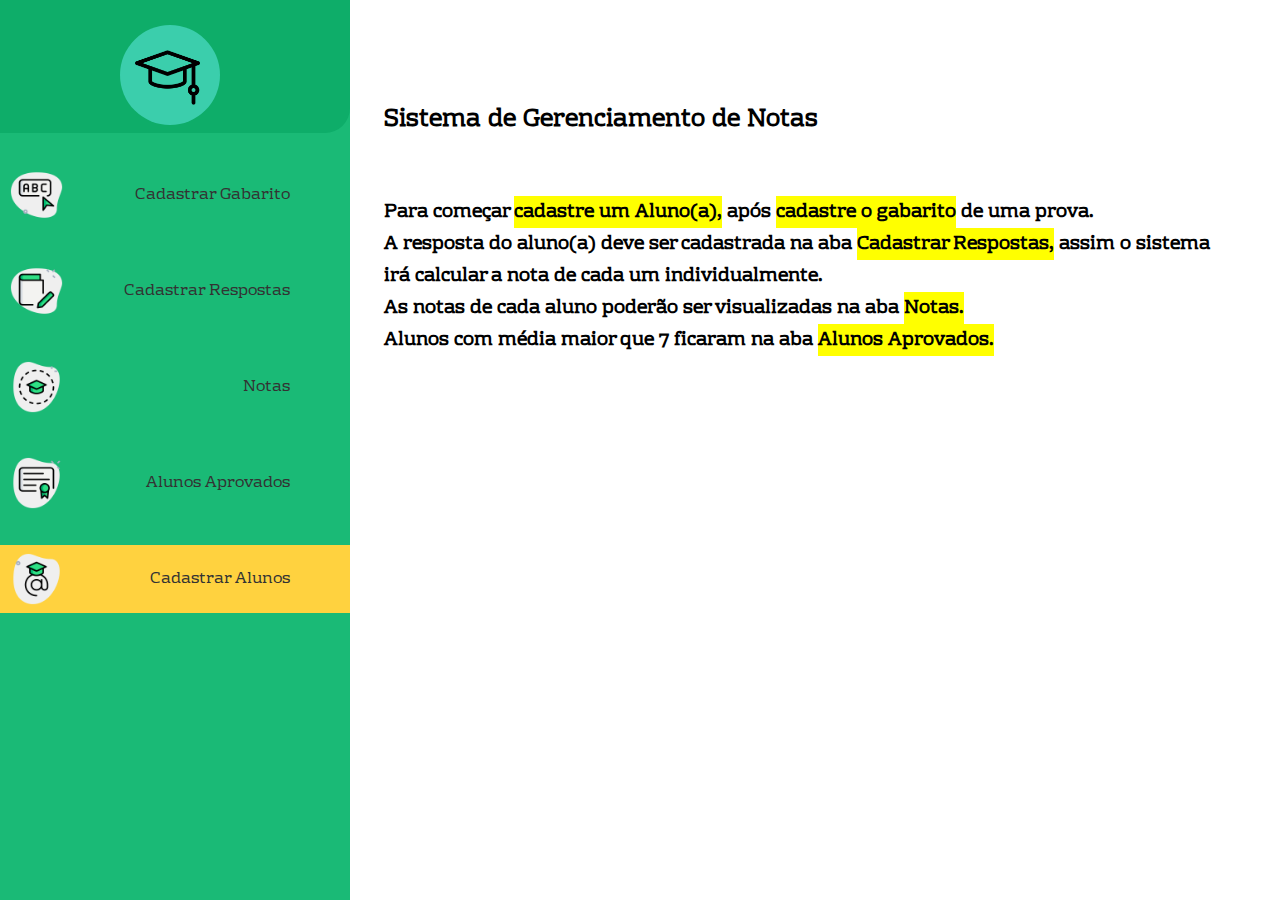
<file: index.html>
<!DOCTYPE html>
<html lang="pt-br">

<head>
    <meta charset="UTF-8">
    <meta name="viewport" content="width=device-width, initial-scale=1.0">
    <link rel="preconnect" href="https://fonts.gstatic.com">
    <link href="https://fonts.googleapis.com/css2?family=Rhodium+Libre&display=swap" rel="stylesheet">
    <link rel="stylesheet" href="./css/style.css">
    <title>Gerenciamento de Notas</title>
</head>

<body>
    <header>
        <!--Menu Celular-->
        <div id="fundoBordaCell">
            <div id="bordaCell">
                <div id="circuloCel"><img id="logo" src="./assets/Logo.png" onclick="navBar()"></div>
                    <ul id="listaMobile">
                        <li id="liMobile"><a href="./pages/cad_gab.html">Cadastrar Gabarito</a></li>
                        <li id="liMobile"><a href="./pages/cad_resp.html">Cadastrar Respostas</a></li>
                        <li id="liMobile"> <a href="./pages/nota_f.html">Notas</a></li>
                        <li id="liMobile"><a href="./pages/alu_apr.html">Alunos Aprovados</a></li>
                        <li id="liMobile"><a href="./pages/cad_alu.html">Cadastrar Alunos</a></li>
                    </ul>
            </div>
        </div>


        <!--Menu Navegador-->
        <ul>
            <div id="borda">
                <div id="circulo"><a href="#Home">
                        <img id="logo" src="./assets/Logo.png">
                    </a></div>
            </div>
            <li><img id="Icon_Bar" src="./assets/Cad_Gab.png" alt="">
                <a href="./pages/cad_gab.html">Cadastrar Gabarito</a>
            </li>

            <li><img id="Icon_Bar" src="./assets/Cad_Resp.png" alt="">
                <a href="./pages/cad_resp.html">Cadastrar Respostas</a>
            </li>

            <li><img id="Icon_Bar" src="./assets/Nota_Final.png" alt="">
                <a href="./pages/nota_f.html">Notas</a>
            </li>

            <li><img id="Icon_Bar" src="./assets/Alu_Apro.png" alt="">
                <a href="./pages/alu_apr.html">Alunos Aprovados</a>
            </li>

            <li id="Cad_Alu"><img id="Icon_Bar" src="./assets/Cad_Alu.png" alt="">
                <a href="./pages/cad_alu.html">Cadastrar Alunos</a>
            </li>
        </ul>

    </header>
    <main>
        <div id="Home">
            <h2 class="Titulo">Sistema de Gerenciamento de Notas</h2>
            <h3>Para começar <mark> cadastre um Aluno(a),</mark> após <mark> cadastre o gabarito</mark> de uma prova.
                <br>
                A resposta do aluno(a) deve ser cadastrada na aba <mark> Cadastrar Respostas,</mark> assim o sistema irá
                calcular a nota de cada um individualmente. <br>
                As notas de cada aluno poderão ser visualizadas na aba <mark> Notas.</mark> <br>
                Alunos com média maior que 7 ficaram na aba <mark> Alunos Aprovados.</mark>
            </h3>


        </div>
    </main>
    <footer>

    </footer>
    <script src="./js/navBar.js"></script>
</body>

</html>
</file>
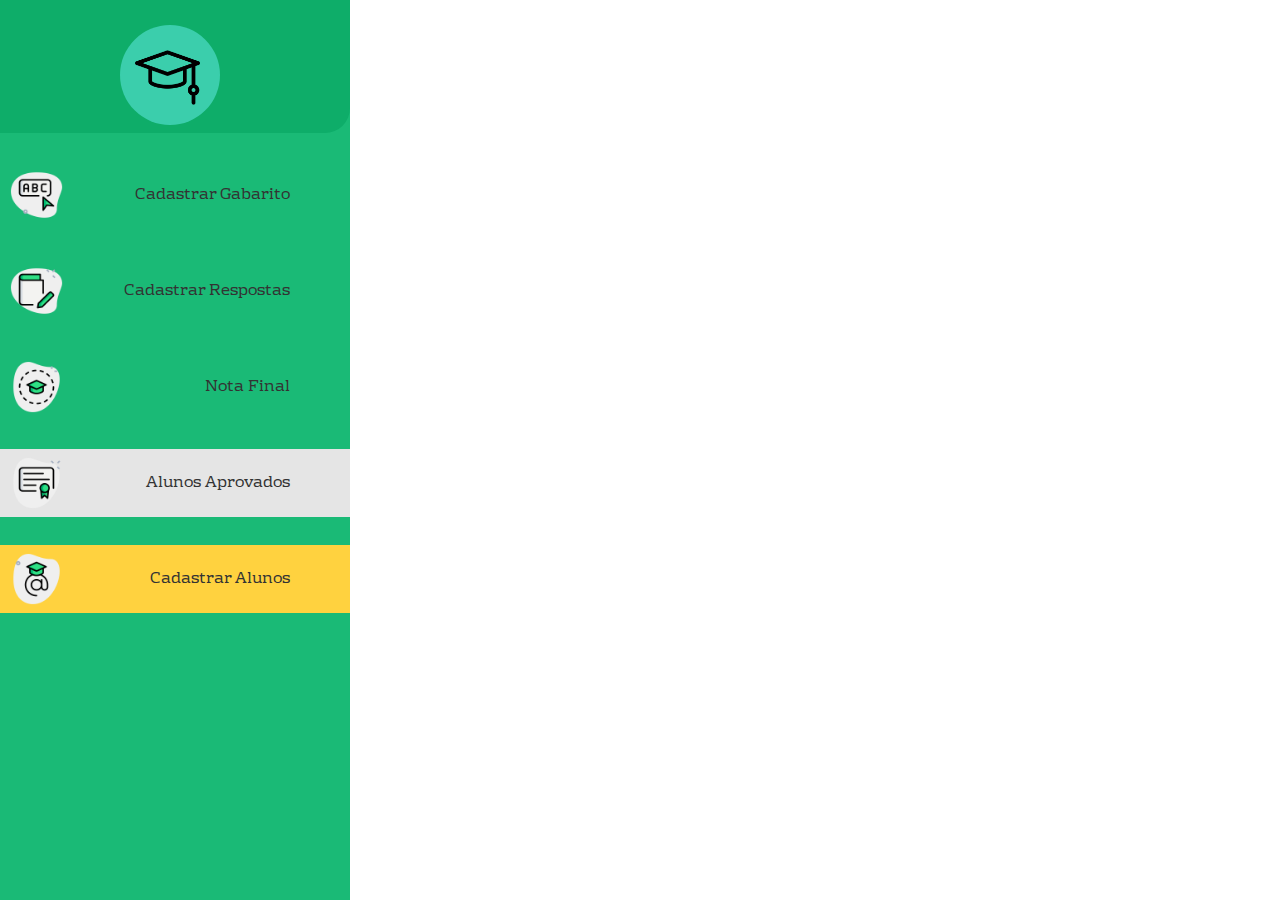
<file: pages/alu_apr.html>
<!DOCTYPE html>
<html lang="pt-br">
<head>
    <meta charset=" UTF-8">
<meta name="viewport" content="width=device-width, initial-scale=1.0">
<title>Alunos Aprovados</title>
<link rel="preconnect" href="https://fonts.gstatic.com">
<link href="https://fonts.googleapis.com/css2?family=Rhodium+Libre&display=swap" rel="stylesheet">
<link rel="stylesheet" href="../css/style.css">
</head>

<body>
    <header>
        <!--Menu Celular-->
        <div id="fundoBordaCell">
            <div id="bordaCell">
                <div id="circuloCel"><img id="logo" src="../assets/Logo.png" onclick="navBar()"></div>
                <ul id="listaMobile">
                    <li id="liMobile"><a href="./pages/cad_gab.html">Cadastrar Gabarito</a></li>
                    <li id="liMobile"><a href="./pages/cad_resp.html">Cadastrar Respostas</a></li>
                    <li id="liMobile"> <a href="./pages/nota_f.html">Notas</a></li>
                    <li id="liMobile"><a href="./pages/alu_apr.html">Alunos Aprovados</a></li>
                    <li id="liMobile"><a href="./pages/cad_alu.html">Cadastrar Alunos</a></li>
                </ul>
            </div>
        </div>


        <!--Menu Navegador-->
        <ul>
            <div id="borda">
                <div id="circulo"><a href="../index.html"><img id="logo" src="../assets/Logo.png"></a></div>
            </div>

            <li><img id="Icon_Bar" src="../assets/Cad_Gab.png" alt=""><a href="../pages/cad_gab.html">Cadastrar
                    Gabarito</a></li>
            <li><img id="Icon_Bar" src="../assets/Cad_Resp.png" alt=""><a href="cad_resp.html">Cadastrar
                    Respostas</a>
            </li>
            <li><img id="Icon_Bar" src="../assets/Nota_Final.png" alt=""> <a href="nota_f.html">Nota Final</a></li>
            <li id="Selec"><img id="Icon_Bar" src="../assets/Alu_Apro.png" alt=""> <a href="alu_apr.html">Alunos Aprovados</a></li>
            <li id="Cad_Alu"><img id="Icon_Bar" src="../assets/Cad_Alu.png" alt=""><a href="cad_alu.html">Cadastrar
                    Alunos</a></li>
        </ul>
    </header>
    <main>

    </main>
    <footer>

    </footer>

</body>

</html>
</file>
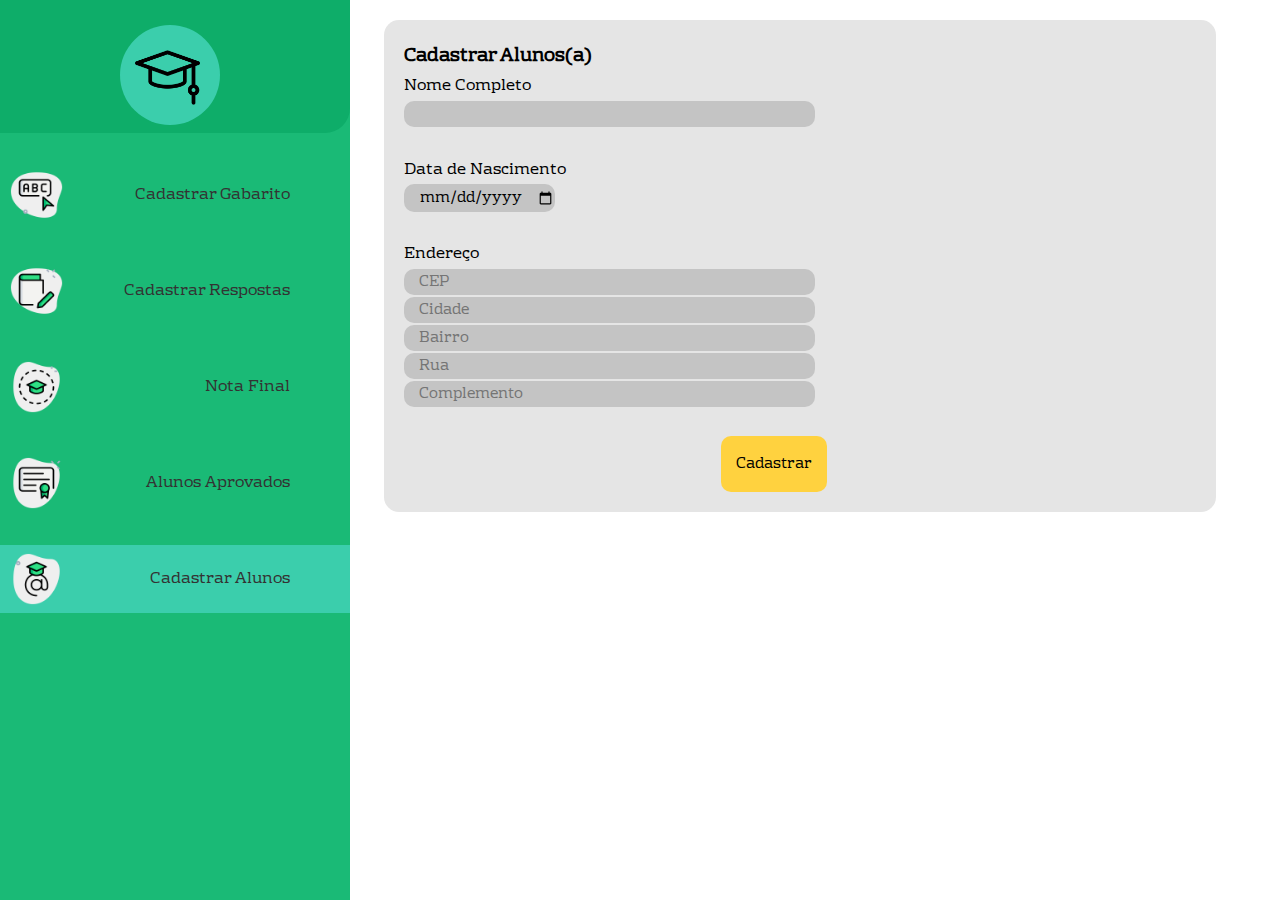
<file: pages/cad_alu.html>
<!DOCTYPE html>
<html lang="pt-br">

<head>
    <meta charset="UTF-8">
    <meta name="viewport" content="width=device-width, initial-scale=1.0">
    <link rel="preconnect" href="https://fonts.gstatic.com">
    <link href="https://fonts.googleapis.com/css2?family=Rhodium+Libre&display=swap" rel="stylesheet">
    <link rel="stylesheet" href="../css/style.css">
    <title>Cadastro de Alunos</title>
</head>

<body>
    <header>
        <!--Menu Celular-->
        <div id="fundoBordaCell">
            <div id="bordaCell">
                <div id="circuloCel"><img id="logo" src="../assets/Logo.png" onclick="navBar()"></div>
                <ul id="listaMobile">
                    <li id="liMobile"><a href="../pages/cad_gab.html">Cadastrar Gabarito</a></li>
                    <li id="liMobile"><a href="../pages/cad_resp.html">Cadastrar Respostas</a></li>
                    <li id="liMobile"> <a href="../pages/nota_f.html">Notas</a></li>
                    <li id="liMobile"><a href="../pages/alu_apr.html">Alunos Aprovados</a></li>
                    <li id="liMobile"><a href="../pages/cad_alu.html">Cadastrar Alunos</a></li>
                </ul>
            </div>
        </div>

        <!--Menu Navegador-->
        <ul>
            <div id="borda">
                <div id="circulo"><a href="../index.html">
                        <img id="logo" src="../assets/Logo.png">
                    </a></div>
            </div>
            <li><img id="Icon_Bar" src="../assets/Cad_Gab.png" alt=""><a href="cad_gab.html">Cadastrar Gabarito</a></li>
            <li><img id="Icon_Bar" src="../assets/Cad_Resp.png" alt=""><a href="cad_resp.html">Cadastrar Respostas</a>
            </li>
            <li><img id="Icon_Bar" src="../assets/Nota_Final.png" alt=""> <a href="nota_f.html">Nota Final</a></li>
            <li><img id="Icon_Bar" src="../assets/Alu_Apro.png" alt=""> <a href="alu_apr.html">Alunos Aprovados</a></li>
            <li id="Cad_AluSel"><img id="Icon_Bar" src="../assets/Cad_Alu.png" alt=""><a href="#">Cadastrar Alunos</a>
            </li>
        </ul>
    </header>
    <main>
        <div id="Home">
            <form action="" method="POST" id="form_CadGab">
                <h3>Cadastrar Alunos(a)</h3>
                <label for="inNomeAlu">Nome Completo</label>
                <br>
                <input type="text" name="NomeAluno" id="inNomeAlu" required>
                <br><br>
                <label for="inDNAlu">Data de Nascimento</label>
                <br>
                <input type="date" name="DataNascimento" id="inDNAlu" required>
                <br><br>
                <label for="inCidAlu">Endereço</label>
                <br>
                <input type="number" name="CEP" id="inCepAlu" placeholder="CEP" required>
                <br>
                <input type="text" name="Cidade" id="inCidAlu" placeholder="Cidade" required>
                <br>
                <input type="text" name="Bairro" id="inBaiAlu" placeholder="Bairro" required>
                <br>
                <input type="text" name="Rua" id="inRuaAlu" placeholder="Rua" required>
                <br>
                <input type="text" name="Complemento" id="inCompAlu" placeholder="Complemento" required>
                <br><br>
                <input id="envGab" type="submit" value="Cadastrar">

            </form>
        </div>
    </main>
    <footer>

    </footer>
    <script src="../js/cep.js"></script>
    <script src="../js/navBar.js"></script>
</body>

</html>
</file>
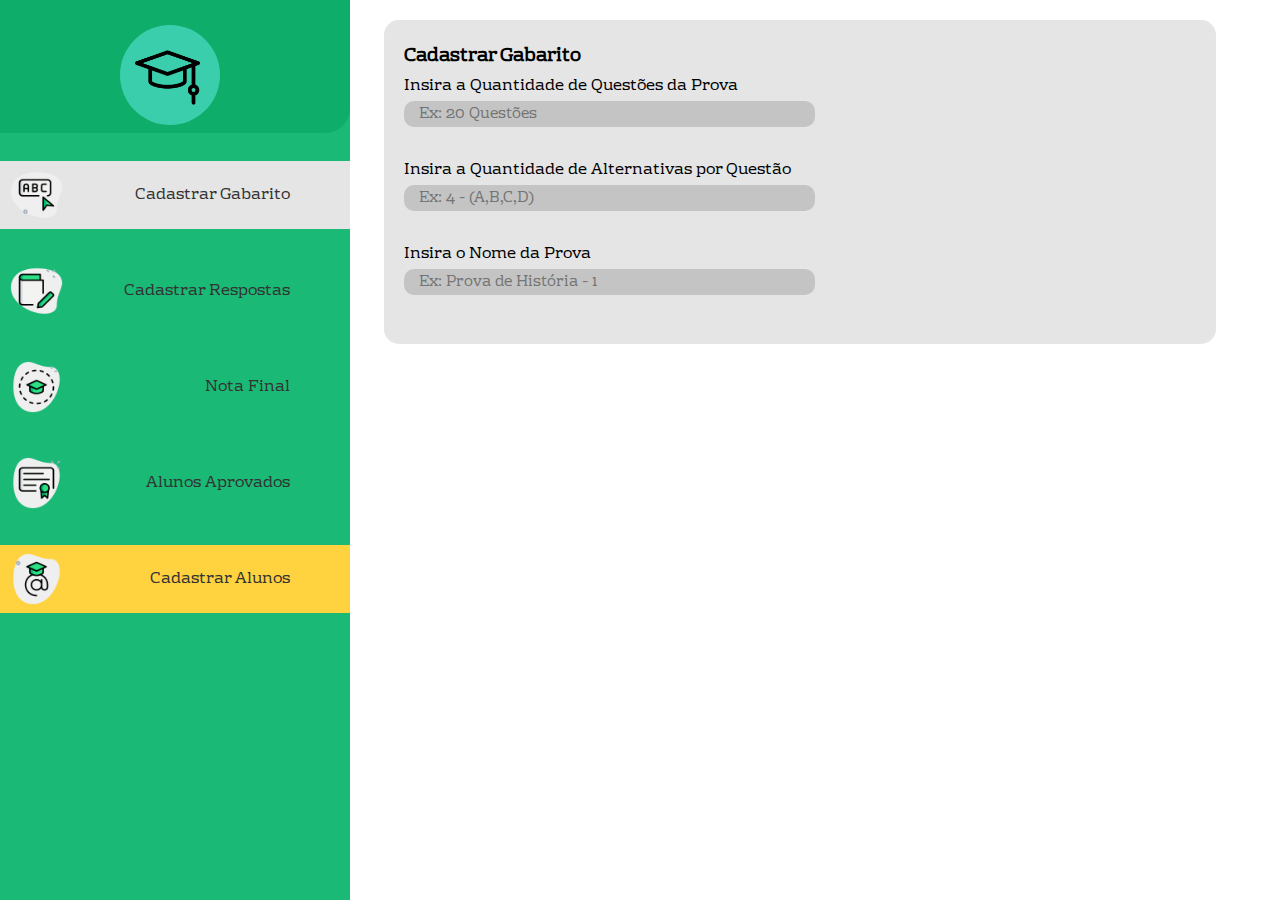
<file: pages/cad_gab.html>
<!DOCTYPE html>
<html lang="pt-br">

<head>
    <meta charset="UTF-8">
    <meta name="viewport" content="width=device-width, initial-scale=1.0">
    <link rel="preconnect" href="https://fonts.gstatic.com">
    <link href="https://fonts.googleapis.com/css2?family=Rhodium+Libre&display=swap" rel="stylesheet">
    <link rel="stylesheet" href="../css/style.css">
    <title>Cadastrar Gabarito</title>
</head>

<body>
    <header>
      <!--Menu Celular-->
      <div id="fundoBordaCell">
        <div id="bordaCell">
            <div id="circuloCel"><img id="logo" src="../assets/Logo.png" onclick="navBar()"></div>
                <ul id="listaMobile">
                    <li id="liMobile"><a href="../pages/cad_gab.html">Cadastrar Gabarito</a></li>
                    <li id="liMobile"><a href="../pages/cad_resp.html">Cadastrar Respostas</a></li>
                    <li id="liMobile"> <a href="../pages/nota_f.html">Notas</a></li>
                    <li id="liMobile"><a href="../pages/alu_apr.html">Alunos Aprovados</a></li>
                    <li id="liMobile"><a href="../pages/cad_alu.html">Cadastrar Alunos</a></li>
                </ul>
        </div>
    </div>

    <!--Menu Navegador-->
        <ul>
            <div id="borda">
                <div id="circulo"><a href="../index.html"><img id="logo" src="../assets/Logo.png"></a></div>
            </div>
            <li id="Selec"><img id="Icon_Bar" src="../assets/Cad_Gab.png" alt=""><a href="#">Cadastrar Gabarito</a></li>
            <li><img id="Icon_Bar" src="../assets/Cad_Resp.png" alt=""><a href="cad_resp.html">Cadastrar Respostas</a>
            </li>
            <li><img id="Icon_Bar" src="../assets/Nota_Final.png" alt=""> <a href="nota_f.html">Nota Final</a></li>
            <li><img id="Icon_Bar" src="../assets/Alu_Apro.png" alt=""> <a href="alu_apr.html">Alunos Aprovados</a></li>
            <li id="Cad_Alu"><img id="Icon_Bar" src="../assets/Cad_Alu.png" alt=""><a href="cad_alu.html">Cadastrar Alunos</a></li>
        </ul>
    </header>

    <main>
        <div id="Home">
            <form action="" method="POST" id="form_CadGab">
                <h3>Cadastrar Gabarito</h3>
                <label for="inQuestProv">Insira a Quantidade de Questões da Prova</label>
                <br>
                <input type="number" name="NumeroDeQuestoes" id="inQuestProv" step="1" placeholder="Ex: 20 Questões" min="1" required>
                <br><br>
                <label  for="inAltDeQuestoes">Insira a Quantidade de Alternativas por Questão</label>
                <br>
                <input  type="number" name="AltDeQuestoes" id="inAltQuestProv" step="1" placeholder="Ex: 4 - (A,B,C,D)" min="1" max='26' required>
                <br><br>
                <label  for="inNomeProva">Insira o Nome da Prova</label>
                <br>
                <input  type="text" name="NomeProva" id="inNomeProva" placeholder="Ex: Prova de História - 1" required>
                <br><br>

                <div id="prova" hidden>
                    <table id="tabela">
                        <tr>
                            <td></td>
                        </tr>
                    </table>
                    <input id="envGab" type="submit" value="Cadastrar Gabarito">
                </div>

            </form>
        </div>

    </main>
    <footer>

    </footer>
    <script src="../js/addQuestao.js"></script>
    <script src="../js/navBar.js"></script>
</body>

</html>
</file>
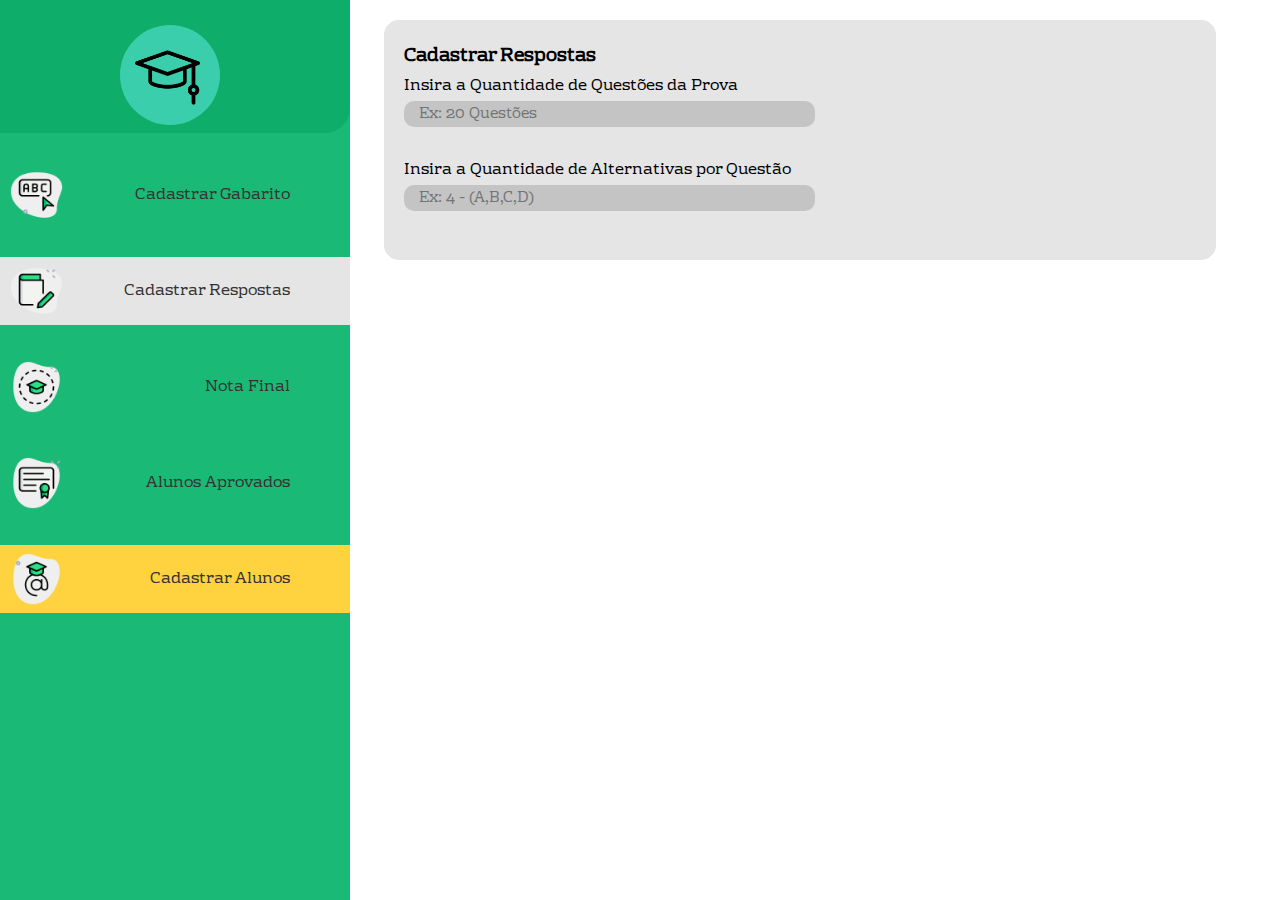
<file: pages/cad_resp.html>
<!DOCTYPE html>
<html lang="pt-br">

<head>
    <meta charset="UTF-8">
    <meta name="viewport" content="width=device-width, initial-scale=1.0">
    <link rel="preconnect" href="https://fonts.gstatic.com">
    <link href="https://fonts.googleapis.com/css2?family=Rhodium+Libre&display=swap" rel="stylesheet">
    <link rel="stylesheet" href="../css/style.css">
    <title>Cadastrar Respostas</title>
</head>

<body>
    <header>
         <!--Menu Celular-->
         <div id="fundoBordaCell">
            <div id="bordaCell">
                <div id="circuloCel"><img id="logo" src="../assets/Logo.png" onclick="navBar()"></div>
                    <ul id="listaMobile">
                        <li id="liMobile"><a href="./pages/cad_gab.html">Cadastrar Gabarito</a></li>
                        <li id="liMobile"><a href="./pages/cad_resp.html">Cadastrar Respostas</a></li>
                        <li id="liMobile"> <a href="./pages/nota_f.html">Notas</a></li>
                        <li id="liMobile"><a href="./pages/alu_apr.html">Alunos Aprovados</a></li>
                        <li id="liMobile"><a href="./pages/cad_alu.html">Cadastrar Alunos</a></li>
                    </ul>
            </div>
        </div>


        <!--Menu Navegador-->
        <ul>
            <div id="borda">
                <div id="circulo"><a href="../index.html"><img id="logo" src="../assets/Logo.png"></a></div>
            </div>

            <li><img id="Icon_Bar" src="../assets/Cad_Gab.png" alt=""><a href="../pages/cad_gab.html">Cadastrar Gabarito</a></li>
            <li id="Selec"><img id="Icon_Bar" src="../assets/Cad_Resp.png" alt=""><a href="cad_resp.html">Cadastrar Respostas</a>
            </li>
            <li><img id="Icon_Bar" src="../assets/Nota_Final.png" alt=""> <a href="nota_f.html">Nota Final</a></li>
            <li><img id="Icon_Bar" src="../assets/Alu_Apro.png" alt=""> <a href="alu_apr.html">Alunos Aprovados</a></li>
            <li id="Cad_Alu"><img id="Icon_Bar" src="../assets/Cad_Alu.png" alt=""><a href="cad_alu.html">Cadastrar Alunos</a></li>
        </ul>

    </header>
    <main>
        <div id="Home">
            <form action="" method="get" id="form_CadGab">
                <h3>Cadastrar Respostas</h3>
                <label for="idQuestProv">Insira a Quantidade de Questões da Prova</label>
                <br>
                <input type="number" name="NumeroDeQuestoes" id="idQuestProv" step="1" placeholder="Ex: 20 Questões"
                    min="1">
                <br><br>
                <label for="idQuestProv">Insira a Quantidade de Alternativas por Questão</label>
                <br>
                <input type="number" name="AltDeQuestoes" id="idAltQuestProv" step="1" placeholder="Ex: 4 - (A,B,C,D)"
                    min="1" max="26">
                <br><br>
            </form>
        </div>

    </main>
    <footer>

    </footer>
    <script src="../js/navBar.js"></script>
</body>

</html>
</file>
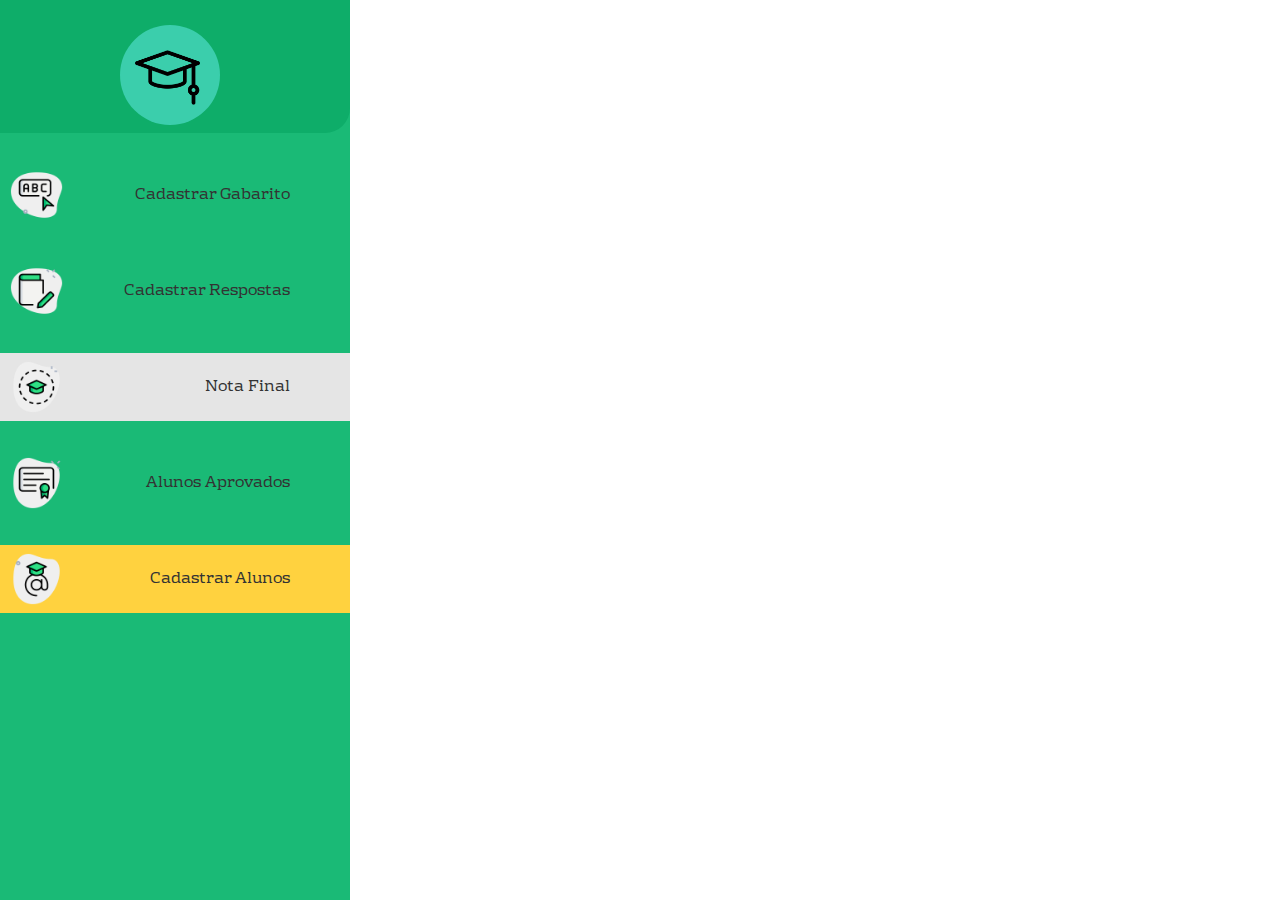
<file: pages/nota_f.html>
<!DOCTYPE html>
<html lang="pt-br">
<head>
    <meta charset=" UTF-8">
<meta name="viewport" content="width=device-width, initial-scale=1.0">
<title>Notas</title>
<link rel="preconnect" href="https://fonts.gstatic.com">
<link href="https://fonts.googleapis.com/css2?family=Rhodium+Libre&display=swap" rel="stylesheet">
<link rel="stylesheet" href="../css/style.css">
</head>

<body>
    <header>
        <!--Menu Celular-->
        <div id="fundoBordaCell">
            <div id="bordaCell">
                <div id="circuloCel"><img id="logo" src="../assets/Logo.png" onclick="navBar()"></div>
                <ul id="listaMobile">
                    <li id="liMobile"><a href="./pages/cad_gab.html">Cadastrar Gabarito</a></li>
                    <li id="liMobile"><a href="./pages/cad_resp.html">Cadastrar Respostas</a></li>
                    <li id="liMobile"> <a href="./pages/nota_f.html">Notas</a></li>
                    <li id="liMobile"><a href="./pages/alu_apr.html">Alunos Aprovados</a></li>
                    <li id="liMobile"><a href="./pages/cad_alu.html">Cadastrar Alunos</a></li>
                </ul>
            </div>
        </div>


        <!--Menu Navegador-->
        <ul>
            <div id="borda">
                <div id="circulo"><a href="../index.html"><img id="logo" src="../assets/Logo.png"></a></div>
            </div>

            <li><img id="Icon_Bar" src="../assets/Cad_Gab.png" alt=""><a href="../pages/cad_gab.html">Cadastrar
                    Gabarito</a></li>
            <li><img id="Icon_Bar" src="../assets/Cad_Resp.png" alt=""><a href="cad_resp.html">Cadastrar
                    Respostas</a>
            </li>
            <li id="Selec"><img id="Icon_Bar" src="../assets/Nota_Final.png" alt=""> <a href="nota_f.html">Nota Final</a></li>
            <li><img id="Icon_Bar" src="../assets/Alu_Apro.png" alt=""> <a href="alu_apr.html">Alunos Aprovados</a></li>
            <li id="Cad_Alu"><img id="Icon_Bar" src="../assets/Cad_Alu.png" alt=""><a href="cad_alu.html">Cadastrar
                    Alunos</a></li>
        </ul>
    </header>
    <main>

    </main>
    <footer>

    </footer>

</body>

</html>
</file>
<file: css/style.css>
*{
    margin: 0px;
    padding: 0px;
    font-family: 'Rhodium Libre', serif;
    
}

ul {
    list-style-type: none;
    margin: 0;
    padding: 0;
    width: 350px;
    background-color: #1ABA76;
    height: 100%;
    position: fixed; 
    overflow: auto; 
    border: none;
}

li a {
    display: block;
    color: #333333;
    padding: 20px 60px;
    text-align: right;
    text-decoration: none;
  }
  
  li a:hover {
    background-color: #E5E5E5;
    color:#333333;
  }

  #Selec a{

    background-color: #E5E5E5;
}

#borda{
    padding-top: 10px;
    padding-bottom: 8px;
    border-bottom-right-radius: 25px;
    background-color: #0EAD69;
}
#bordaCell{
    display: none;    
    }

  
#circulo{
    width: 100px;
    height: 100px;
    border-radius: 50%;
    background-color: #3BCEAC;
    margin-left: 120px;
    margin-top: 15px;
}

#circulo:hover{
    width: 100px;
    height: 100px;
    background-color: #FFD23F;
}

#logo{
    margin-left: 15px;
    margin-top: 20px;
    width: 65px;
}

#Icon_Bar{
    margin-bottom: -70px;
    margin-left: 10px;
    width: 15%;
}

#Cad_Alu a{
    background-color: #FFD23F;
}

#Cad_Alu :hover{
    background-color: #3BCEAC;
}

#Cad_AluSel a{
    background-color: #3BCEAC;
}

input{
    border: none;
    border-radius: 10px;
    background-color: #C4C4C4;
    padding-left: 15px;
    font-size: 15px;
}

#Home{
padding-top: 20px;
margin-left: 30%;
margin-right: 5%;
}

.Titulo{
    padding-top: 80px;
    padding-bottom: 55px;
}

#form_CadGab{
    background-color: #E5E5E5;
    padding: 20px;
    border-radius: 15px;
}


#tabela{
    border:none;
    background-color: #C4C4C4;
    margin-left: auto;
    margin-right: auto;
    border-radius: 15px;
    padding-right: 10px;
    padding-left: 10px;
    margin-bottom: 20px;
    font-size: 20px;
}

tr label{
    padding-left: 10px;
}

input[type="number"]{
    width: 50%;
}

input[type="Text"]{
    width: 50%;
}

input[type="radio"]{
    color: #333333;
    margin-left: 10px;
    margin-right: 10px;
    transform: scale(1.5);
}

.ValorQ{
    background-color: #E5E5E5;
}

#Cad_Gab{
    margin-left: 45%;
    margin-right: auto;
    padding-left: 50px;
    padding-right: 50px;
}

#envGab{
    padding:15px;
    background-color:#FFD23F;
    margin-left: 40%;
    
}





@media(max-width: 1100px){
    ul{
       display: none;
    }

   
    #fundoBordaCell{
        background-color: #0EAD69;
    }

    #bordaCell{
    height: 90px;
    border-radius: 25px;
    margin-right: 60px;
    margin-left: -80px;
    display: block;
    background-color: #1ABA76; 
    }

    #circuloCel{
        position: relative;
        width: 100px;
        height: 100px;
        border-radius: 50%;
        background-color: #3BCEAC;
        margin-left: 80px;
        padding: 5px;
        z-index: 9999;
    }
    
    #circuloCel:hover{
        width: 100px;
        height: 100px;
        background-color: #FFD23F;
        z-index: 9999;
    }
    
    #logo{
        margin-left: 15px;
        margin-top: 20px;
        width: 65px;
        z-index: 9999;
    }

    #listaMobile{
        margin-top: -20px;
        margin-left: 60px;
        padding-top: 20px;
        padding-right: 800px;
        font-size: 23px;
        }

    #liMobile a{
        text-align: left;
    }
    
    
    #Home{
        padding-top: 50px;
        margin-right: 5px;
        margin-left: 5px;
    }

    
    #form_CadGab{
        background-color: #E5E5E5;
        border-radius: 15px;   
    }

    #prova{
        padding-left:20px;
        
    }

    #envGab{
        padding:15px;
        background-color:#FFD23F;
        margin-left: 20%;
        
    }

    input[type="radio"]{
        margin-left: 5px;
        margin-right: 5px;
        transform: scale(1.5);
    }

    input[type="number"]{
        width: 50%;
    }

    #tabela{
        border: none;
        margin-left: auto;
        margin-right: auto;
        border-radius: 15px;
        padding-right: 5px;
        padding-left: 5px;
        font-size: 20px;
    }

    #Cad_Gab{
        margin-left: 25%;
        margin-right: auto;
        padding-left: 50px;
        padding-right: 50px;
    }

}
</file>
